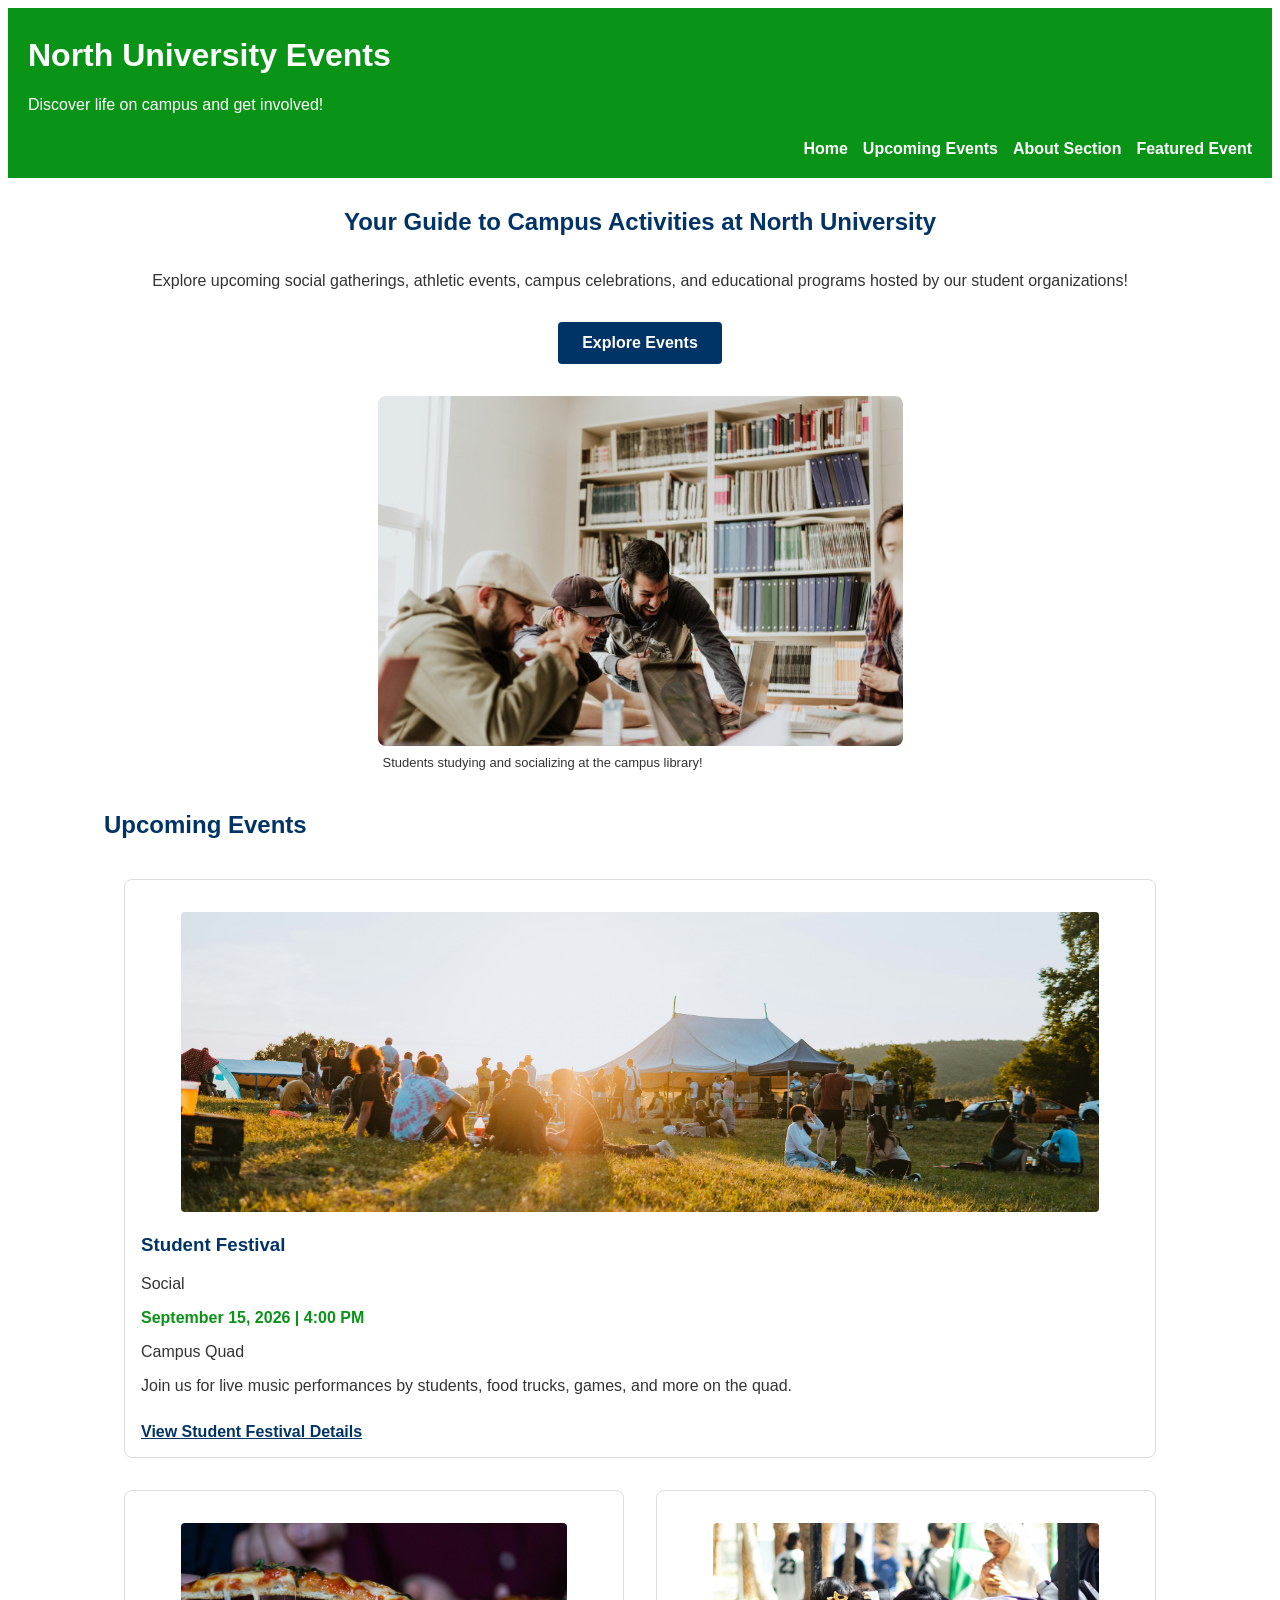
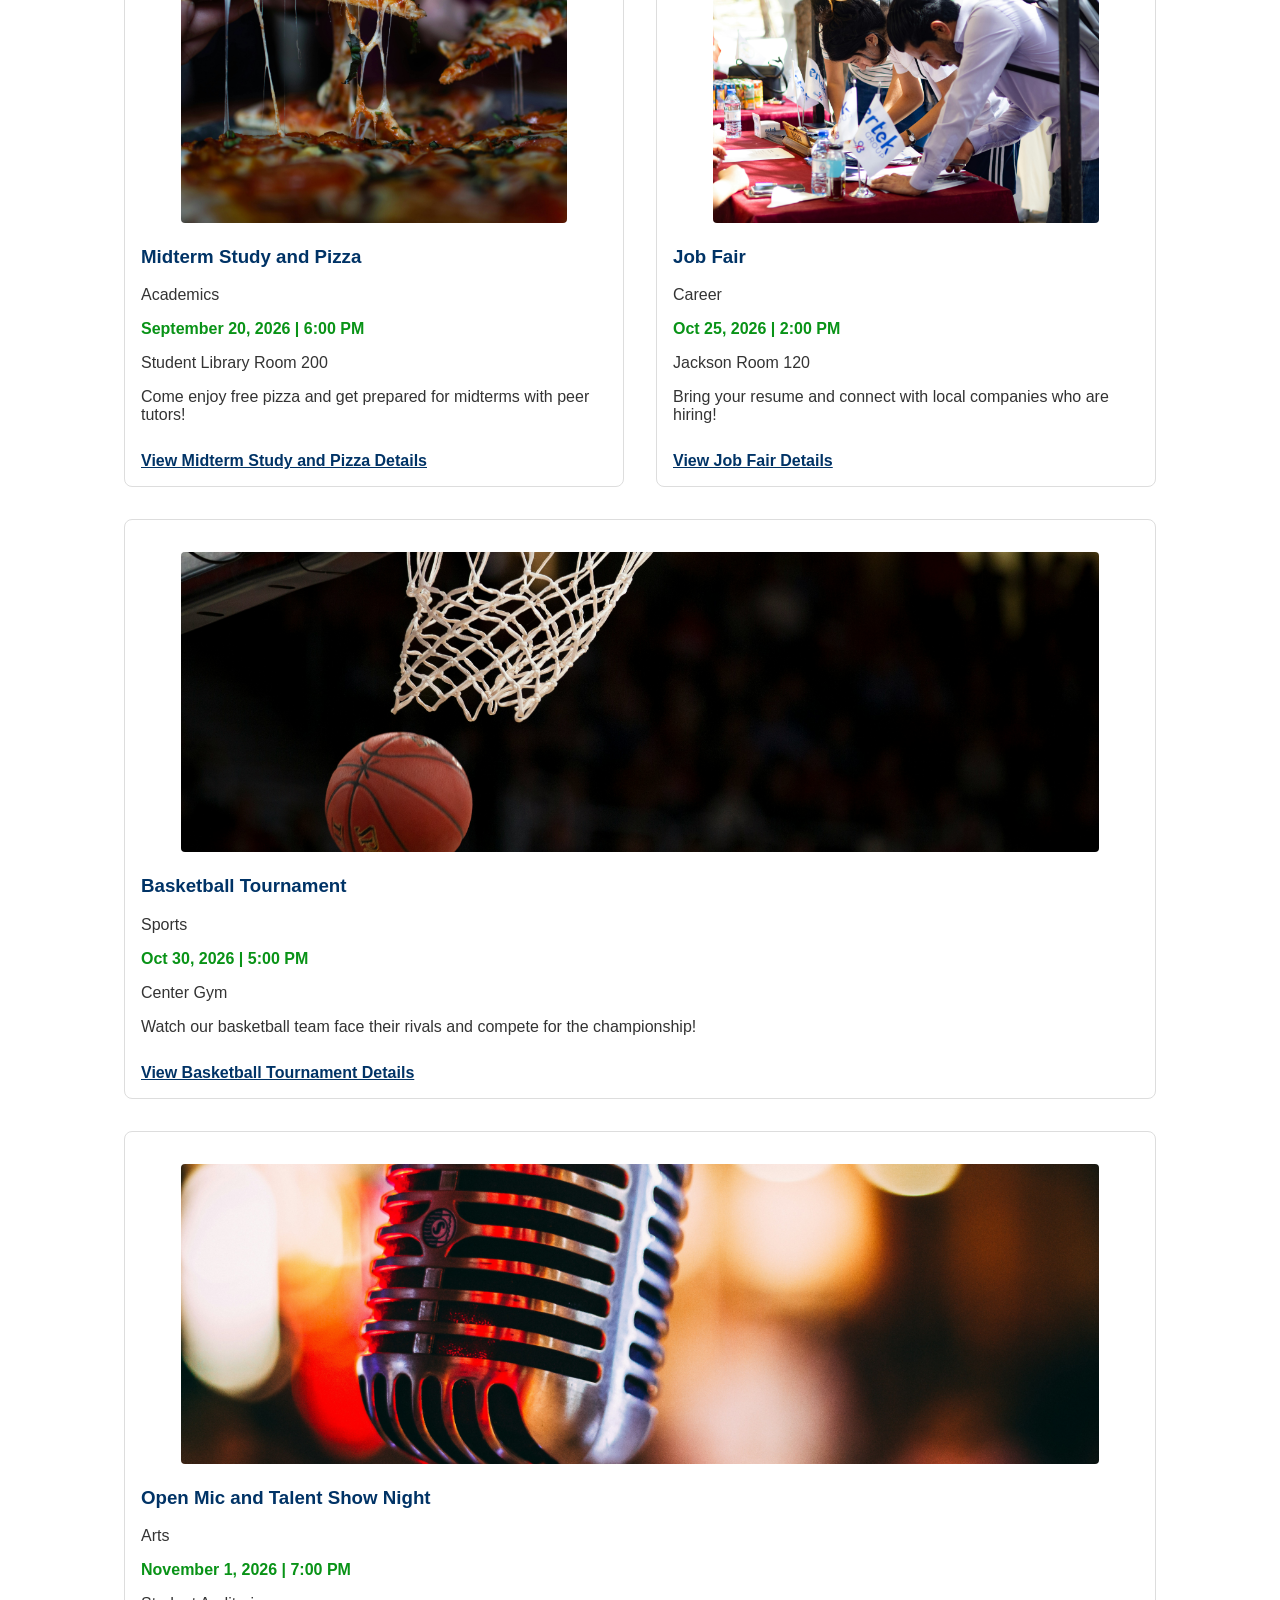
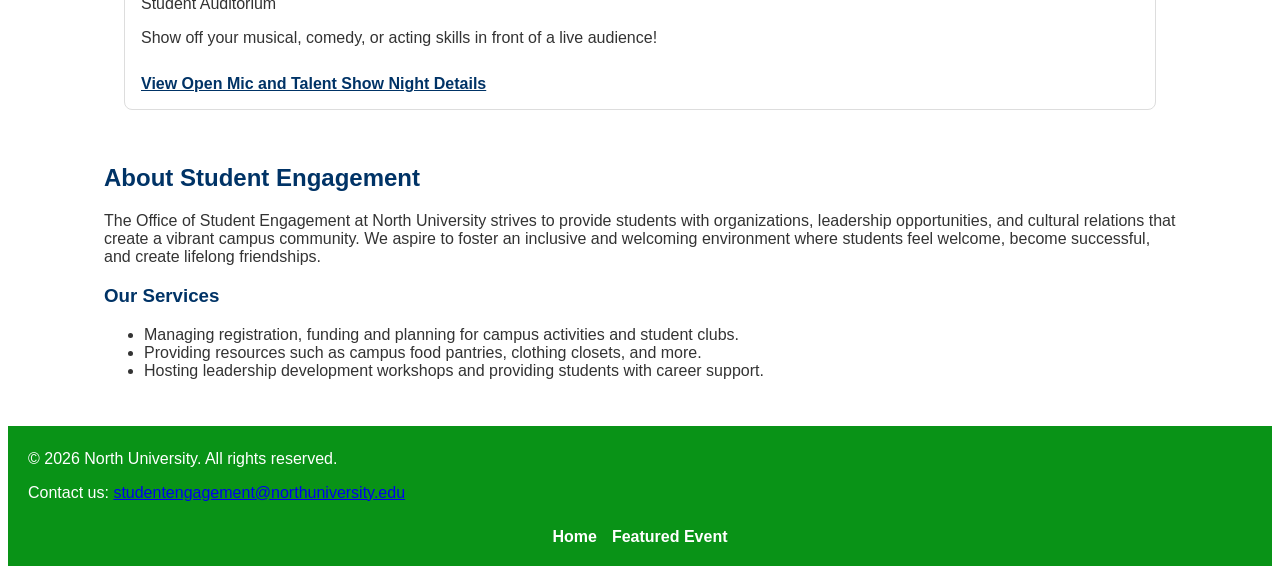
<file: index.html>
<!DOCTYPE html>
<!--
  Name: Mu'aaz Khan
  Date: 09.16.2026
  CSC 372-01

  This is the index.html page for assignment 2. It is the homepage for the North University Events website. 
  It contains a header with a title and navigation menu, a hero section with an image and button, 
  a section for upcoming events with event cards, and an about section describing the Office of Student Engagement. 
  The page also includes a footer with contact information and additional navigation links.
-->
<html lang="en">

<head>
    <meta charset="UTF-8">
    <meta name="viewport" content="width=device-width, initial-scale=1.0">
    <title>North University Events Home Page</title>
    <link rel="stylesheet" href="css/styles.css">
</head>

<body>

    <header>
        <h1>North University Events</h1>
        <p>Discover life on campus and get involved!</p>
        <nav>
            <ul>
                <li><a href="index.html">Home</a></li>
                <li><a href="#events">Upcoming Events</a></li>
                <li><a href="#about">About Section</a></li>
                <li><a href="event.html">Featured Event</a></li>
            </ul>
        </nav>
    </header>

    <main>
        <section id="hero">
            <h2>Your Guide to Campus Activities at North University</h2>
            <p>Explore upcoming social gatherings, athletic events, campus celebrations, and educational programs hosted
                by our student organizations!</p>
            <a href="#events" class="button">Explore Events</a>
            <figure>
                <img id="hero-image" src="images/hero.jpg"
                    alt="Group of North University students sitting together on campus with laptops and laughing">
                <figcaption>Students studying and socializing at the campus library!</figcaption>
            </figure>
        </section>

        <section id="events">
            <h2>Upcoming Events</h2>

            <div id="upcoming-events-grid">
                <article class="card card-wide">
                    <figure>
                        <img src="images/festival.jpg"
                            alt="A group of people sitting on a grassy quad with a stage and tents in the background">
                    </figure>
                    <h3>Student Festival</h3>
                    <p>Social</p>
                    <p><time datetime="2026-09-15T16:00">September 15, 2026 | 4:00 PM</time></p>
                    <p>Campus Quad</p>
                    <p>Join us for live music performances by students, food trucks, games, and more
                        on the quad.</p>
                    <a href="event.html" class="card-link">View Student Festival Details</a>
                </article>

                <article class="card">
                    <figure>
                        <img src="images/pizza.jpg" alt="People sharing a pizza at a study session">
                    </figure>
                    <h3>Midterm Study and Pizza</h3>
                    <p>Academics</p>
                    <p><time datetime="2026-09-20T18:00">September 20, 2026 | 6:00 PM</time></p>
                    <p>Student Library Room 200</p>
                    <p>Come enjoy free pizza and get prepared for midterms with peer tutors!</p>
                    <a href="event.html" class="card-link">View Midterm Study and Pizza Details</a>
                </article>

                <article class="card">
                    <figure>
                        <img src="images/job-fair.jpg" alt="People filling out job applications at a table">
                    </figure>
                    <h3>Job Fair</h3>
                    <p>Career</p>
                    <p><time datetime="2026-10-25T14:00">Oct 25, 2026 | 2:00 PM</time></p>
                    <p>Jackson Room 120</p>
                    <p>Bring your resume and connect with local companies who are hiring!</p>
                    <a href="event.html" class="card-link">View Job Fair Details</a>
                </article>

                <article class="card card-wide">
                    <figure>
                        <img src="images/basketball.jpg" alt="Basketball under a basketball hoop">
                    </figure>
                    <h3>Basketball Tournament</h3>
                    <p>Sports</p>
                    <p><time datetime="2026-10-30T17:00">Oct 30, 2026 | 5:00 PM</time></p>
                    <p>Center Gym</p>
                    <p>Watch our basketball team face their rivals and compete for the championship!
                    </p>
                    <a href="event.html" class="card-link">View Basketball Tournament Details</a>
                </article>

                <article class="card card-wide">
                    <figure>
                        <img src="images/mic.jpg" alt="A dark theater stage illuminating a microphone">
                    </figure>
                    <h3>Open Mic and Talent Show Night</h3>
                    <p>Arts</p>
                    <p><time datetime="2026-11-01T19:00">November 1, 2026 | 7:00 PM</time></p>
                    <p>Student Auditorium</p>
                    <p>Show off your musical, comedy, or acting skills in front of a live audience!
                    </p>
                    <a href="event.html" class="card-link">View Open Mic and Talent Show Night Details</a>
                </article>
            </div>
        </section>

        <section id="about">
            <h2>About Student Engagement</h2>
            <p>The Office of Student Engagement at North University strives to provide students with organizations,
                leadership opportunities, and cultural relations that create a vibrant campus community. We aspire to
                foster an inclusive and welcoming environment where students feel welcome, become successful, and create
                lifelong friendships.</p>

            <h3>Our Services</h3>
            <ul>
                <li>Managing registration, funding and planning for campus activities and student clubs.</li>
                <li>Providing resources such as campus food pantries, clothing closets, and more.</li>
                <li>Hosting leadership development workshops and providing students with career support.</li>
            </ul>
        </section>

    </main>

    <footer>
        <p>&copy; 2026 North University. All rights reserved.</p>
        <p>Contact us: <a href="mailto:studentengagement@northuniversity.edu">studentengagement@northuniversity.edu</a>
        </p>
        <nav>
            <ul>
                <li><a href="index.html">Home</a></li>
                <li><a href="event.html">Featured Event</a></li>
            </ul>
        </nav>
    </footer>

</body>

</html>
</file>
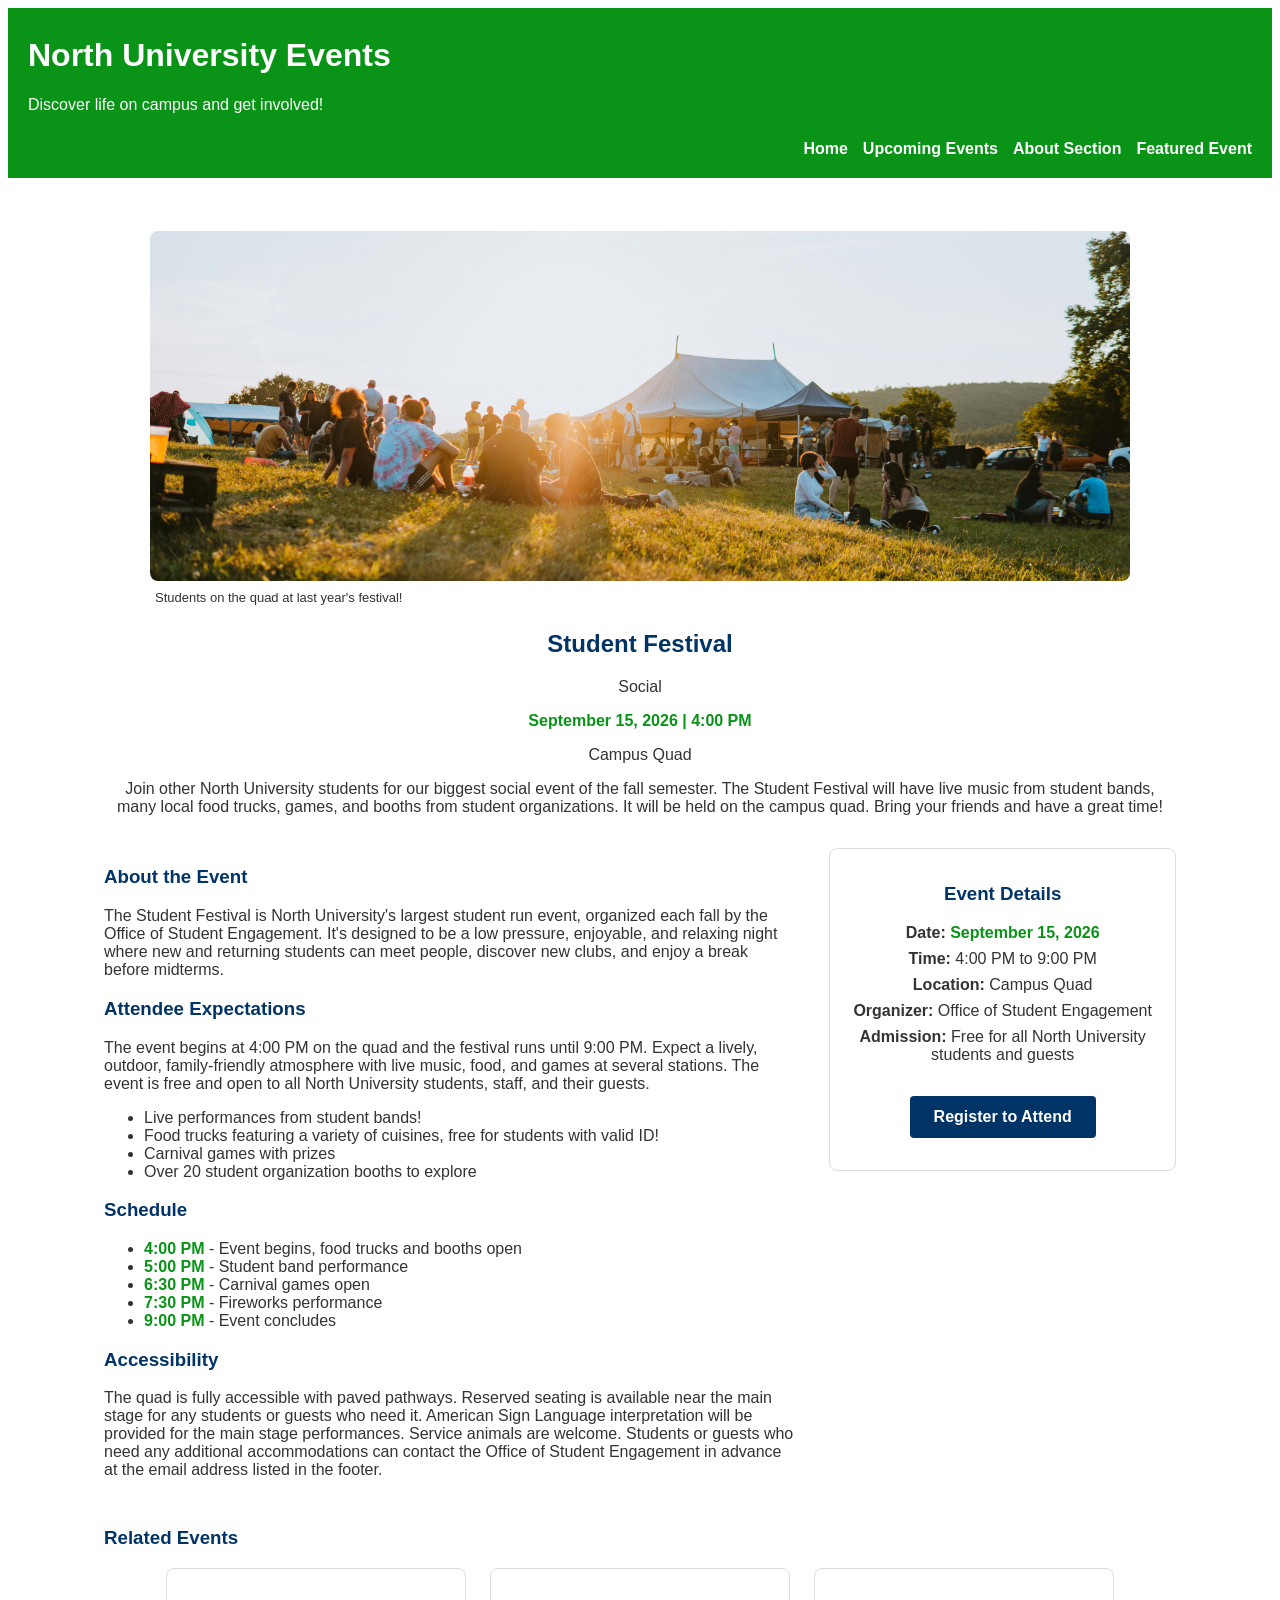
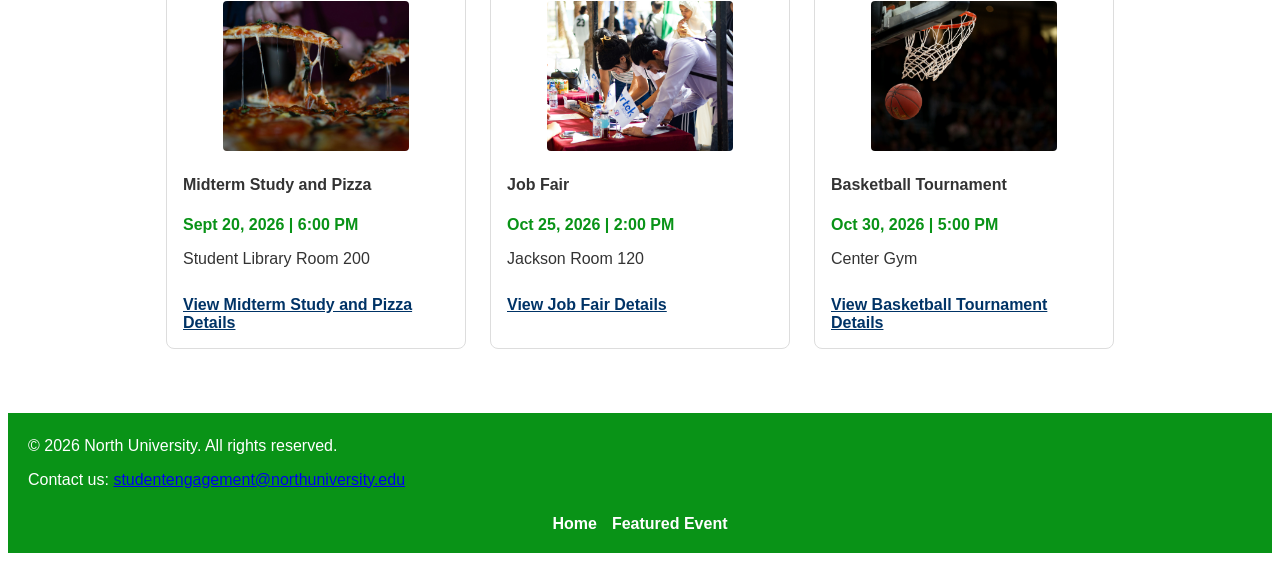
<file: event.html>
<!DOCTYPE html>
<!--
  Name: Mu'aaz Khan
  Date: 09.16.2026
  CSC 372-01

  This is the event.html page for Assignment 2. It is the event details page for the North University Events website. 
  It highlights a featured event with a title, image, description, and additional related events.
-->
<html lang="en">

<head>
    <meta charset="UTF-8">
    <meta name="viewport" content="width=device-width, initial-scale=1.0">
    <title>North University Events Featured Event</title>
    <link rel="stylesheet" href="css/styles.css">
</head>

<body>

    <header>
        <h1>North University Events</h1>
        <p>Discover life on campus and get involved!</p>
        <nav>
            <ul>
                <li><a href="index.html">Home</a></li>
                <li><a href="index.html#events">Upcoming Events</a></li>
                <li><a href="index.html#about">About Section</a></li>
                <li><a href="event.html">Featured Event</a></li>
            </ul>
        </nav>
    </header>

    <main>
        <section id="event-intro">
            <figure>
                <img id="event-hero-image" src="images/festival.jpg"
                    alt="A group of people sitting on a grassy quad with a stage and tents in the background">
                <figcaption>Students on the quad at last year's festival!</figcaption>
            </figure>
            <h2>Student Festival</h2>
            <p>Social</p>
            <p><time datetime="2026-09-15T16:00">September 15, 2026 | 4:00 PM</time></p>
            <p>Campus Quad</p>
            <p>Join other North University students for our biggest social
                event of the fall semester. The Student Festival will have live music from student bands, many
                local food trucks, games, and booths from student organizations. It will be held on the campus quad.
                Bring your friends and have a great time!</p>
        </section>

        <div id="event-layout">
            <article>
                <h3>About the Event</h3>
                <p>The Student Festival is North University's largest student run event, organized each fall
                    by the Office of Student Engagement. It's designed to be a low pressure, enjoyable, and relaxing
                    night
                    where new and returning students can meet people, discover new clubs, and enjoy a break before
                    midterms.
                </p>

                <h3>Attendee Expectations</h3>
                <p>The event begins at 4:00 PM on the quad and the festival runs until 9:00 PM. Expect a lively,
                    outdoor, family-friendly atmosphere with live music, food, and games at several stations.
                    The event is free and open to all North University students, staff, and
                    their guests.</p>
                <ul>
                    <li>Live performances from student bands!</li>
                    <li>Food trucks featuring a variety of cuisines, free for students with valid ID!</li>
                    <li>Carnival games with prizes</li>
                    <li>Over 20 student organization booths to explore</li>
                </ul>

                <h3>Schedule</h3>
                <ul>
                    <li><time datetime="2026-09-15T16:00">4:00 PM</time> - Event begins, food trucks and booths open
                    </li>
                    <li><time datetime="2026-09-15T17:00">5:00 PM</time> - Student band performance</li>
                    <li><time datetime="2026-09-15T18:30">6:30 PM</time> - Carnival games open</li>
                    <li><time datetime="2026-09-15T19:30">7:30 PM</time> - Fireworks performance</li>
                    <li><time datetime="2026-09-15T21:00">9:00 PM</time> - Event concludes</li>
                </ul>

                <h3>Accessibility</h3>
                <p>The quad is fully accessible with paved pathways. Reserved seating is available near the
                    main stage for any students or guests who need it. American Sign Language interpretation will be
                    provided
                    for the main stage performances. Service animals are welcome. Students or guests who need any
                    additional
                    accommodations can contact the Office of Student Engagement in advance at the email address
                    listed in the footer.</p>
            </article>

            <aside id="event-sidebar">
                <h3>Event Details</h3>
                <ul id="sidebar-list">
                    <li><strong>Date:</strong> <time datetime="2026-09-15">September 15, 2026</time></li>
                    <li><strong>Time:</strong> 4:00 PM to 9:00 PM</li>
                    <li><strong>Location:</strong> Campus Quad</li>
                    <li><strong>Organizer:</strong> Office of Student Engagement</li>
                    <li><strong>Admission:</strong> Free for all North University students and guests</li>
                </ul>
                <a href="index.html" class="button">Register to Attend</a>
            </aside>
        </div>

        <section id="related-events">
            <h3>Related Events</h3>
            <div id="related-events-list">
                <article class="card card-compact">
                    <figure>
                        <img src="images/pizza.jpg" alt="People sharing a pizza at a study session">
                    </figure>
                    <h4>Midterm Study and Pizza</h4>
                    <p><time datetime="2026-09-20T18:00">Sept 20, 2026 | 6:00 PM</time></p>
                    <p>Student Library Room 200</p>
                    <a href="index.html" class="card-link">View Midterm Study and Pizza Details</a>
                </article>

                <article class="card card-compact">
                    <figure>
                        <img src="images/job-fair.jpg" alt="People filling out job applications at a table">
                    </figure>
                    <h4>Job Fair</h4>
                    <p><time datetime="2026-10-25T14:00">Oct 25, 2026 | 2:00 PM</time></p>
                    <p>Jackson Room 120</p>
                    <a href="index.html" class="card-link">View Job Fair Details</a>
                </article>

                <article class="card card-compact">
                    <figure>
                        <img src="images/basketball.jpg" alt="Basketball under a basketball hoop">
                    </figure>
                    <h4>Basketball Tournament</h4>
                    <p><time datetime="2026-10-30T17:00">Oct 30, 2026 | 5:00 PM</time></p>
                    <p>Center Gym</p>
                    <a href="index.html" class="card-link">View Basketball Tournament Details</a>
                </article>
            </div>
        </section>
    </main>

    <footer>
        <p>&copy; 2026 North University. All rights reserved.</p>
        <p>Contact us: <a href="mailto:studentengagement@northuniversity.edu">studentengagement@northuniversity.edu</a>
        </p>
        <nav>
            <ul>
                <li><a href="index.html">Home</a></li>
                <li><a href="event.html">Featured Event</a></li>
            </ul>
        </nav>
    </footer>
</body>

</html>
</file>
<file: css/styles.css>
/*
  Name: Mu'aaz Khan
  Date: 09.16.2026
  CSC 372-01

  This is the styles.css file for assignment 2. It contains all required styles for the website.
*/

* {
    box-sizing: border-box;
}

body {
    font-family: Arial, sans-serif;
    font-size: 16px;
    color: #333;
}

header,
footer {
    background-color: #099317;
    color: #ffffff;
    padding: 8px 20px 20px 20px;
}

h2,
h3 {
    color: #003366;
}

time {
    color: #099317;
    font-weight: bold;
}

figcaption {
    padding: 5px;
    text-align: left;
    font-size: 13px;
}

header nav a,
footer nav a {
    color: #ffffff;
    text-decoration: none;
    font-weight: bold;
}

header nav ul {
    display: flex;
    flex-wrap: wrap;
    gap: 15px;
    justify-content: flex-end;
    list-style: none;
    margin: 0;
    padding: 10px 0px 0px 0px;
}

header nav a:hover,
header nav a:focus,
footer nav a:hover,
footer nav a:focus {
    text-decoration: underline;
}

footer nav ul {
    display: flex;
    flex-wrap: wrap;
    gap: 15px;
    justify-content: center;
    list-style: none;
    margin: 0;
    padding: 10px 0px 0px 0px;
}

footer p {
    overflow-wrap: break-word;
}

.button {
    background-color: #003366;
    color: #ffffff;
    border-radius: 4px;
    font-weight: bold;
    text-decoration: none;
    display: inline-block;
    padding: 0.75rem 1.5rem;
    margin: 1rem;
    text-align: center;
}

.button:hover,
.button:focus {
    background-color: #002244;
}

.card {
    border: 1px solid #ddd;
    border-radius: 8px;
    padding: 1rem;
    background-color: #ffffff;
    grid-column: span 1;
}

.card-wide {
    grid-column: span 2;
}

.card img {
    width: 100%;
    height: 300px;
    object-fit: cover;
    border-radius: 4px;
}

.card figure {
    margin-bottom: 0.75rem;
}

.card-link {
    display: inline-block;
    margin-top: 0.75rem;
    color: #003366;
    font-weight: bold;
}

.card-compact {
    flex: 1 1 250px;
    max-width: 300px;
}

.card-compact img {
    width: 100%;
    height: 150px;
    object-fit: cover;
    border-radius: 4px;
}

.card-link:hover,
.card-link:focus {
    color: #099317;
    text-decoration: underline;
}

#hero {
    display: flex;
    flex-direction: column;
    align-items: center;
    justify-content: center;
    text-align: center;
    margin: 10px;
}

#sidebar-list {
    list-style: none;
    margin: 0 0 1rem 0;
    padding: 0;
}

#sidebar-list li {
    margin-bottom: 0.5rem;
}

#upcoming-events-grid {
    display: grid;
    grid-template-columns: 1fr 1fr;
    gap: 32px;
    padding: 20px;
}

#about, #events{
    max-width: 1100px;
    margin: 1rem auto;
    padding: 0px 14px 14px 14px;
}


#event-intro {
    max-width: 1100px;
    margin: 2rem auto;
    padding: 5px 20px 0px 20px;
    text-align: center;
}

#hero-image,
#event-hero-image {
    width: 100%;
    height: 350px;
    object-fit: cover;
    border-radius: 8px;
}

#event-layout {
    display: grid;
    grid-template-columns: 2fr 1fr;
    gap: 2rem;
    max-width: 1100px;
    margin: 2rem auto;
    padding: 0px 14px;
}

#event-sidebar {
    background-color: #ffffff;
    border: 1px solid #ddd;
    border-radius: 8px;
    padding: 1rem;
    height: fit-content;
    text-align: center;
}

#related-events {
    max-width: 1100px;
    margin: 2rem auto;
    padding: 0px 14px 2rem 14px;
}

#related-events-list {
    display: flex;
    flex-wrap: wrap;
    gap: 1.5rem;
    justify-content: center;
}

@media (max-width: 768px) {

    header nav ul {
        justify-content: center;
    }

    .card-wide {
        grid-column: span 1;
    }

    #event-layout {
        grid-template-columns: 1fr;
    }

    #upcoming-events-grid {
        grid-template-columns: 1fr;
    }

}

@media (max-width: 480px) {

    .button {
        display: block;
        width: fit-content;
        text-align: center;
        margin: 0 auto;
    }

    .card img {
        height: 160px;
    }

}
</file>
